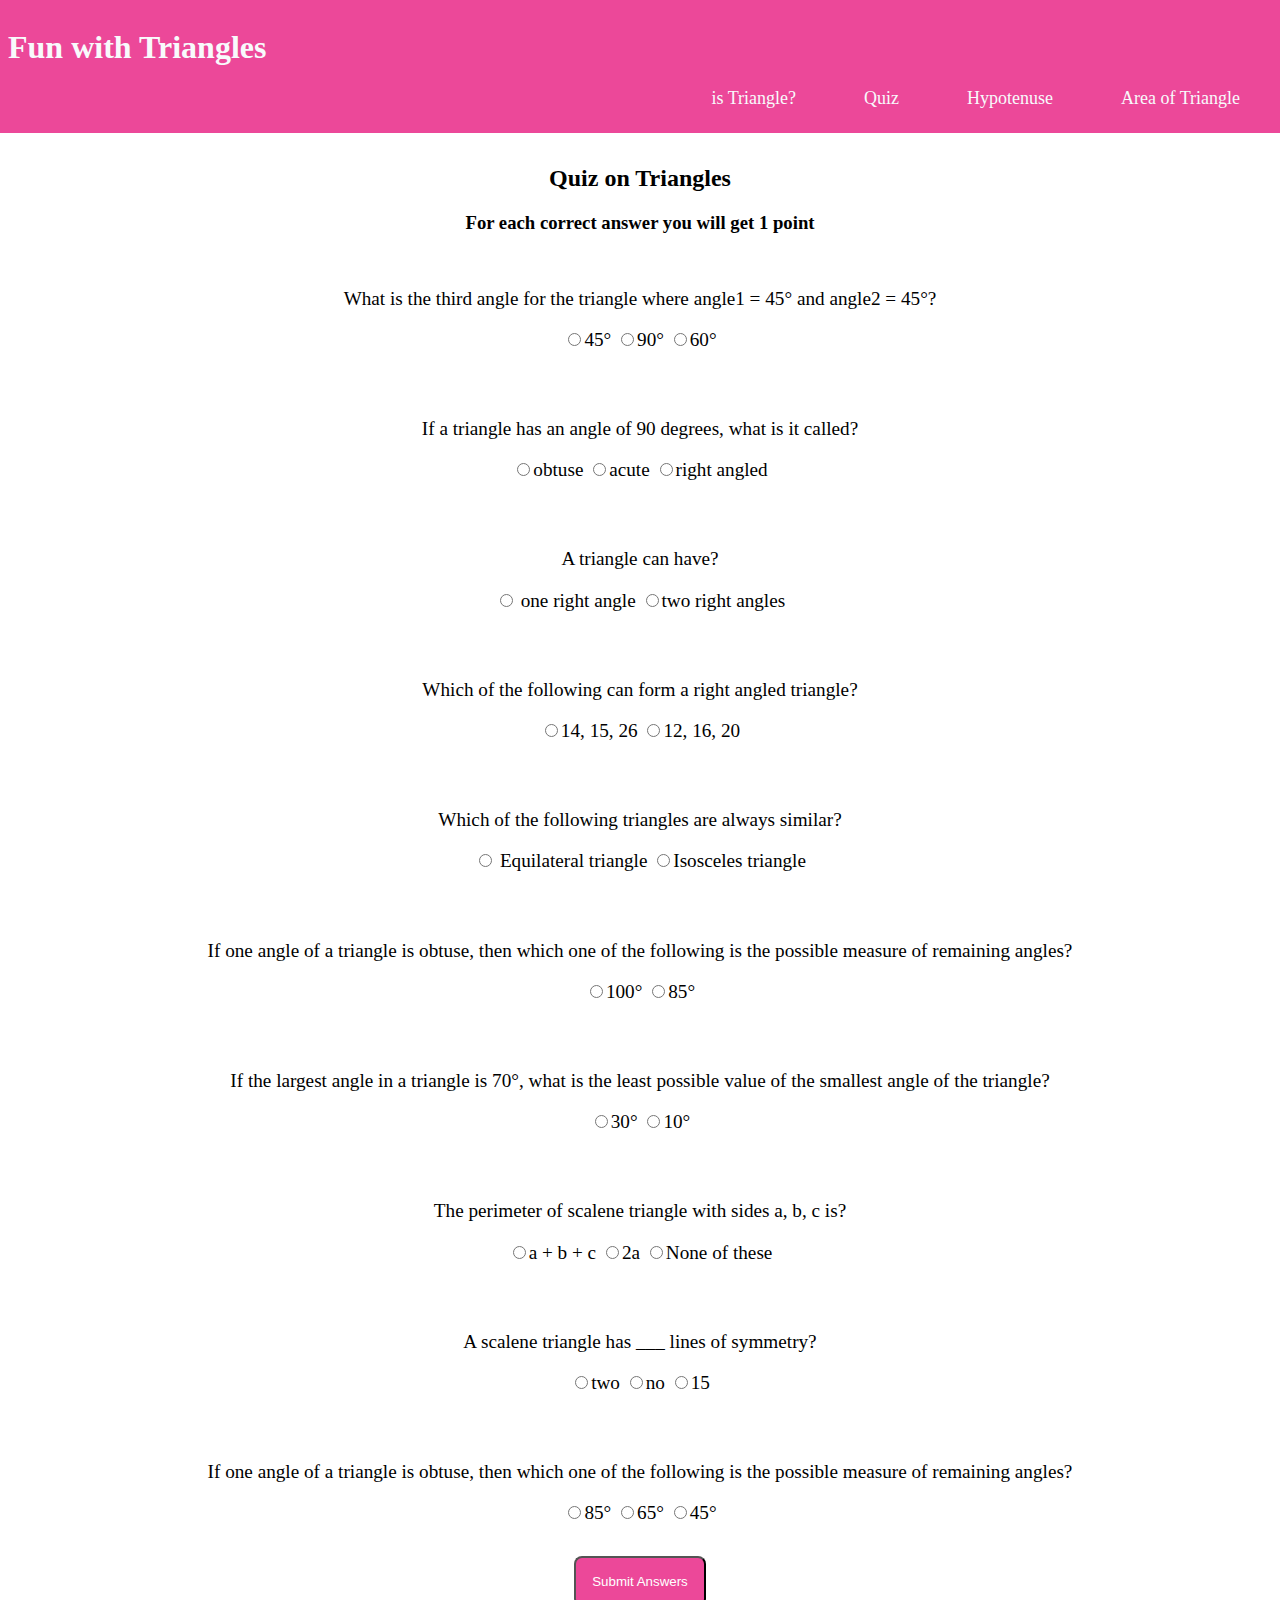
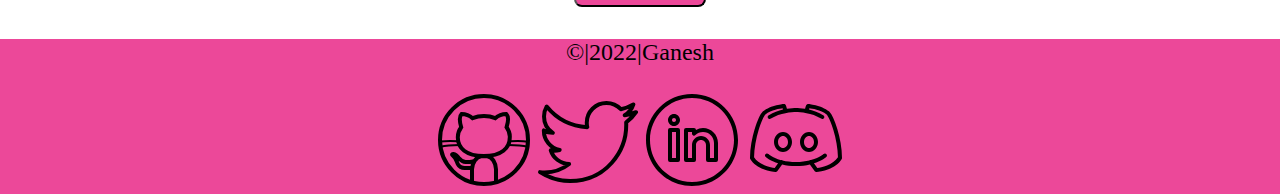
<file: index.html>
<!DOCTYPE html>
<html lang="en">
  <head>
    <meta charset="UTF-8" />
    <meta http-equiv="X-UA-Compatible" content="IE=edge" />
    <meta name="viewport" content="width=device-width, initial-scale=1.0" />
    <title>Document</title>
    <link rel="stylesheet" href="./css/style.css">
  </head>
  <body>
    <header>
      <nav class="navigation">
        <h1 class="navbrand">Fun with Triangles</h1>
        <ul class="nav-list">
          <li><a class="list" href="isTriangle.html">is Triangle?</a></li>
          <li><a class="list" href="">Quiz</a></li>
          <li><a class="list" href="hypotenuse.html">Hypotenuse</a></li>
          <li><a class="list" href="areaoftriangle.html">Area of Triangle</a></li>
        </ul>
      </nav>
    </header>
    <main class="quiz-main">
      <h2> Quiz on Triangles</h2>
      <h3>For each correct answer you will get 1 point</h3>
    <form class="quiz-form">
     
      <div class="question-container">
        <p>
          What is the third angle for the triangle where angle1 = 45° and angle2
          = 45°?
        </p>

        <label><input type="radio" id="option1" name="question1" value="45°"/>45°</label>

        <label><input type="radio" id="option1" name="question1" value="90°"/>90°</label>

        <label><input type="radio" id="option1" name="question1" value="60°"/>60°</label>

        
      </div>

      <div class="question-container">
        <p>
          If a triangle has an angle of 90 degrees, what is it called?
        </p>

        <label><input type="radio" id="option2" name="question2" value="obtuse"/>obtuse</label>

        <label><input type="radio" id="option2" name="question2" value="acute"/>acute</label>

        <label><input type="radio" id="option2" name="question2" value="right angled"/>right angled</label>

      </div>
      

      <div class="question-container">
        <p>
          A triangle can have?
        </p>

        <label><input type="radio" id="option3" name="question3" value="one right angle"/> one right angle</label>

        <label><input type="radio" id="option3" name="question3" value="two right angles"/>two right angles</label>

      </div>

      <div class="question-container">
        <p>
          Which of the following can form a right angled triangle?
        </p>

        <label><input type="radio" id="option4" name="question4" value="14, 15, 26"/>14, 15, 26</label>

        <label><input type="radio" id="option4" name="question4" value="12, 16, 20"/>12, 16, 20</label>

      </div>

      <div class="question-container">
        <p>
          Which of the following triangles are always similar?
        </p>

        <label><input type="radio" id="option5" name="question5" value="Equilateral triangle"/> Equilateral triangle</label>

        <label><input type="radio" id="option5" name="question5" value="Isosceles triangle"/>Isosceles triangle</label>

      </div>

      <div class="question-container">
        <p>
          If one angle of a triangle is obtuse, then which one of the following is the possible measure of remaining angles?
        </p>

        <label><input type="radio" id="option6" name="question6" value="100°"/>100°</label>

        <label><input type="radio" id="option6" name="question6" value="85°"/>85°</label>

      </div>
      <div class="question-container">
        <p>
          If the largest angle in a triangle is 70°, what is the least possible value of the smallest angle of the triangle?
        </p>

        <label><input type="radio" id="option7" name="question7" value="30°"/>30°</label>

        <label><input type="radio" id="option7" name="question7" value="10°"/>10°</label>

      </div>
      <div class="question-container">
        <p>
          The perimeter of scalene triangle with sides a, b, c is?
        </p>

        <label><input type="radio" id="option8" name="question8" value="a + b + c"/>a + b + c</label>

        <label><input type="radio" id="option8" name="question8" value="2a"/>2a </label>

        <label><input type="radio" id="option8" name="question8" value="None of these"/>None of these</label>

      </div>

      <div class="question-container">
        <p>
          A scalene triangle has ___ lines of symmetry?
        </p>

        <label><input type="radio" id="option9" name="question9" value="two"/>two</label>

        <label><input type="radio" id="option9" name="question9" value="no"/>no</label>

        <label><input type="radio" id="option9" name="question9" value="15"/>15</label>

      </div>

      <div class="question-container">
        <p>
          If one angle of a triangle is obtuse, then which one of the following is the possible measure of remaining angles?
        </p>

        <label><input type="radio" id="option10" name="question10" value="85° "/>85°</label>

        <label><input type="radio" id="option10" name="question10" value="65°"/>65°</label>

        <label><input type="radio" id="option10" name="question10" value="45°"/>45°</label>

      </div>
      
      
    </form>
    <button type="button" id="btn-submit">Submit Answers</button>

      <div id="output"></div>
  </main>
  <footer class="footer">
    <p>&#169;|2022|Ganesh</p>
    <ul class="list-unordered">
      <li>
        <a  class="links" href="https://github.com/ganeshsadhashivam"><img  id="github" src="./images/github.svg" alt="github-logo"></a>
      </li>
      <li>
        <a  class="links" href="https://twitter.com/WhenTheyNeedYou"><img src="./images/twitterr.svg" alt="twitter-logo"></a>
      </li>
      <li>
        <a  class="links" href="https://www.linkedin.com/in/ganesh-sadhashivam-5029b3246/"><img src="./images/linkedin.svg" alt="linkedin-logo"></a>
      </li>
      <li>
        <a  class="links" href="https://discord.com/channels/@me"><img src="./images/discord.svg" alt="discord-logo"></a>
      </li>
    </ul>
  </footer>
  <script src="./js/index.js"></script>
   
  </body>
</html>
</file>
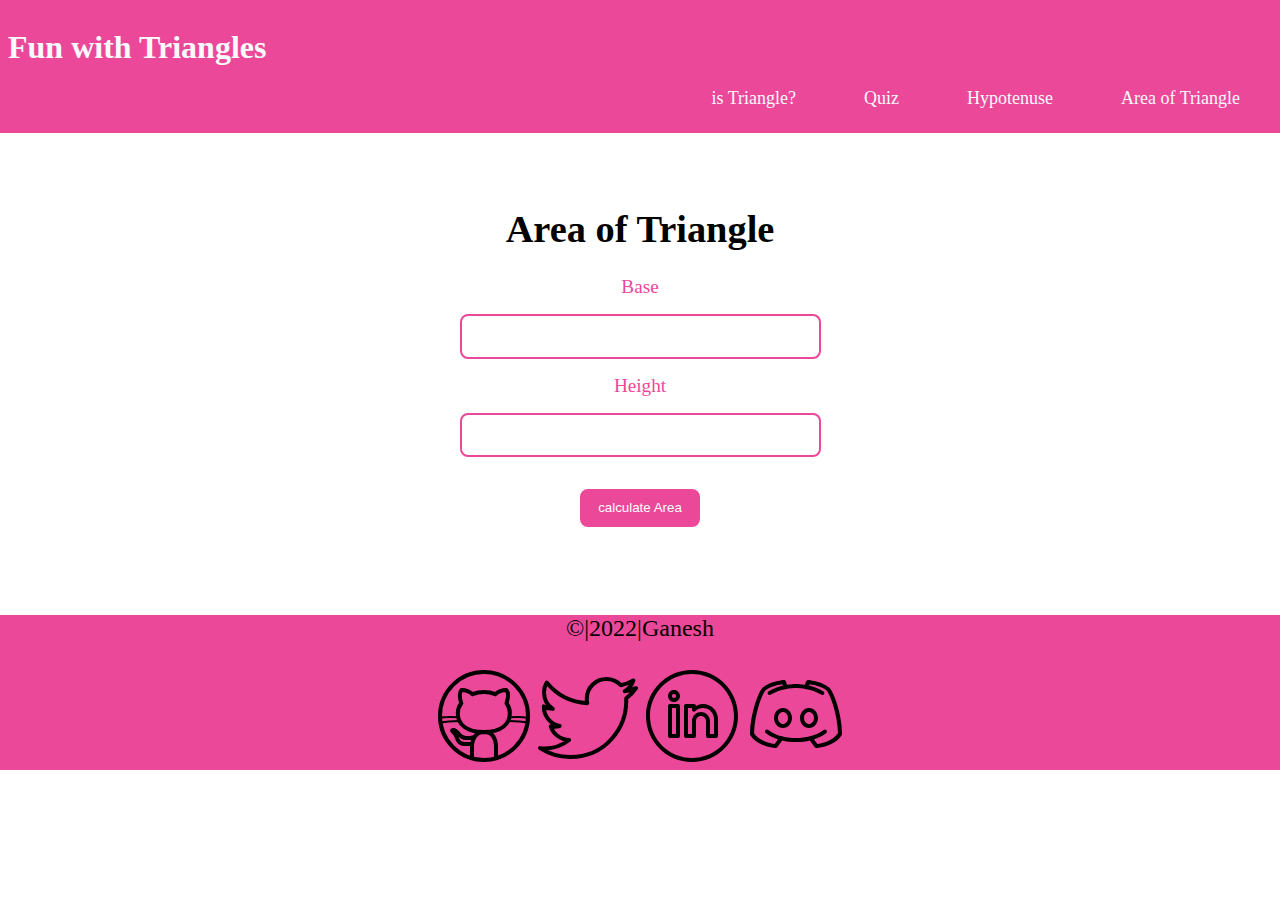
<file: areaoftriangle.html>
<!DOCTYPE html>
<html lang="en">
<head>
    <meta charset="UTF-8">
    <meta http-equiv="X-UA-Compatible" content="IE=edge">
    <meta name="viewport" content="width=device-width, initial-scale=1.0">
    <title>Document</title>
    <link rel="stylesheet" href="./css/style.css">
</head>
<body>
    <header>
        <nav class="navigation">
          <h1 class="navbrand">Fun with Triangles</h1>
          <ul class="nav-list">
            <li><a class="list" href="isTriangle.html">is Triangle?</a></li>
            <li><a class="list" href="index.html">Quiz</a></li>
            <li><a class="list" href="hypotenuse.html">Hypotenuse</a></li>
            <li><a class="list" href="areaoftriangle.html">Area of Triangle</a></li>
          </ul>
        </nav>
      </header>
    <main class="quiz-main">
    <div class="question-container">
    <h1>Area of Triangle</h1>

    <label class="area-of-tri">Base</label>
    <input type="number" class="base-input"/>

    <label class="area-of-tri">Height</label>
    <input type="number" class="base-input"/>

    <button id="area-btn">calculate Area</button>
    
    <div id="output"></div>
  </div>
    </main>

    
    <footer class="footer">
        <p>&#169;|2022|Ganesh</p>
        <ul class="list-unordered">
          <li>
            <a  class="links" href="https://github.com/ganeshsadhashivam"><img  id="github" src="./images/github.svg" alt="github-logo"></a>
          </li>
          <li>
            <a  class="links" href="https://twitter.com/WhenTheyNeedYou"><img src="./images/twitterr.svg" alt="twitter-logo"></a>
          </li>
          <li>
            <a  class="links" href="https://www.linkedin.com/in/ganesh-sadhashivam-5029b3246/"><img src="./images/linkedin.svg" alt="linkedin-logo"></a>
          </li>
          <li>
            <a  class="links" href="https://discord.com/channels/@me"><img src="./images/discord.svg" alt="discord-logo"></a>
          </li>
        </ul>
      </footer>
      <script src="./js/areaofTriangle.js"></script>
</body>
</html>
</file>
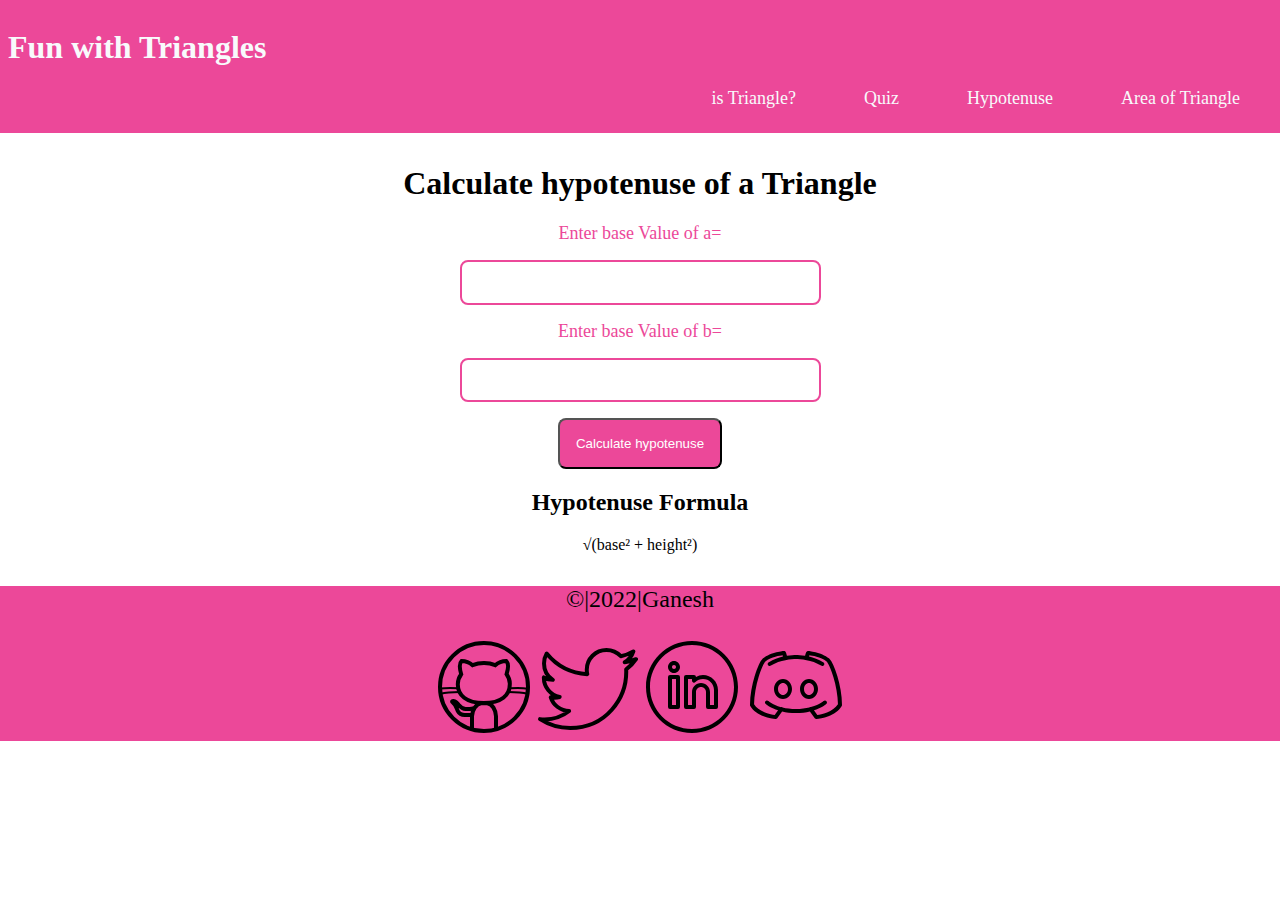
<file: hypotenuse.html>
<!DOCTYPE html>
<html lang="en">
<head>
    <meta charset="UTF-8">
    <meta http-equiv="X-UA-Compatible" content="IE=edge">
    <meta name="viewport" content="width=device-width, initial-scale=1.0">
    <title>Document</title>
    <link rel="stylesheet" href="./css/style.css">
</head>
<body>
    <header>
        <nav class="navigation">
          <h1 class="navbrand">Fun with Triangles</h1>
          <ul class="nav-list">
            <li><a class="list" href="isTriangle.html">is Triangle?</a></li>
            <li><a class="list" href="index.html">Quiz</a></li>
            <li><a class="list" href="hypotenuse.html">Hypotenuse</a></li>
            <li><a class="list" href="areaoftriangle.html">Area of Triangle</a></li>
          </ul>
        </nav>
      </header>
    <main class="quiz-main">
     
        <h1>Calculate hypotenuse of a Triangle</h1>
        <label for="side-input" class="hypo-label">Enter base Value of a=</label>
        <input type="number" class="side-input"/>

        <label for="side-input" class="hypo-label">Enter base Value of b=</label>
        <input type="number" class="side-input"/>

        <button id="hypotenuse-btn">Calculate hypotenuse</button>

        <h2>Hypotenuse Formula</h2>
        <p>√(base² + height²)</p>
      
      
        <div id="output"></div>
      
    </main>
       <footer class="footer">
        <p>&#169;|2022|Ganesh</p>
        <ul class="list-unordered">
          <li>
            <a  class="links" href="https://github.com/ganeshsadhashivam"><img  id="github" src="./images/github.svg" alt="github-logo"></a>
          </li>
          <li>
            <a  class="links" href="https://twitter.com/WhenTheyNeedYou"><img src="./images/twitterr.svg" alt="twitter-logo"></a>
          </li>
          <li>
            <a  class="links" href="https://www.linkedin.com/in/ganesh-sadhashivam-5029b3246/"><img src="./images/linkedin.svg" alt="linkedin-logo"></a>
          </li>
          <li>
            <a  class="links" href="https://discord.com/channels/@me"><img src="./images/discord.svg" alt="discord-logo"></a>
          </li>
        </ul>
      </footer>
    <script src="./js/hypotenuse.js"></script>

</body>
</html>
</file>
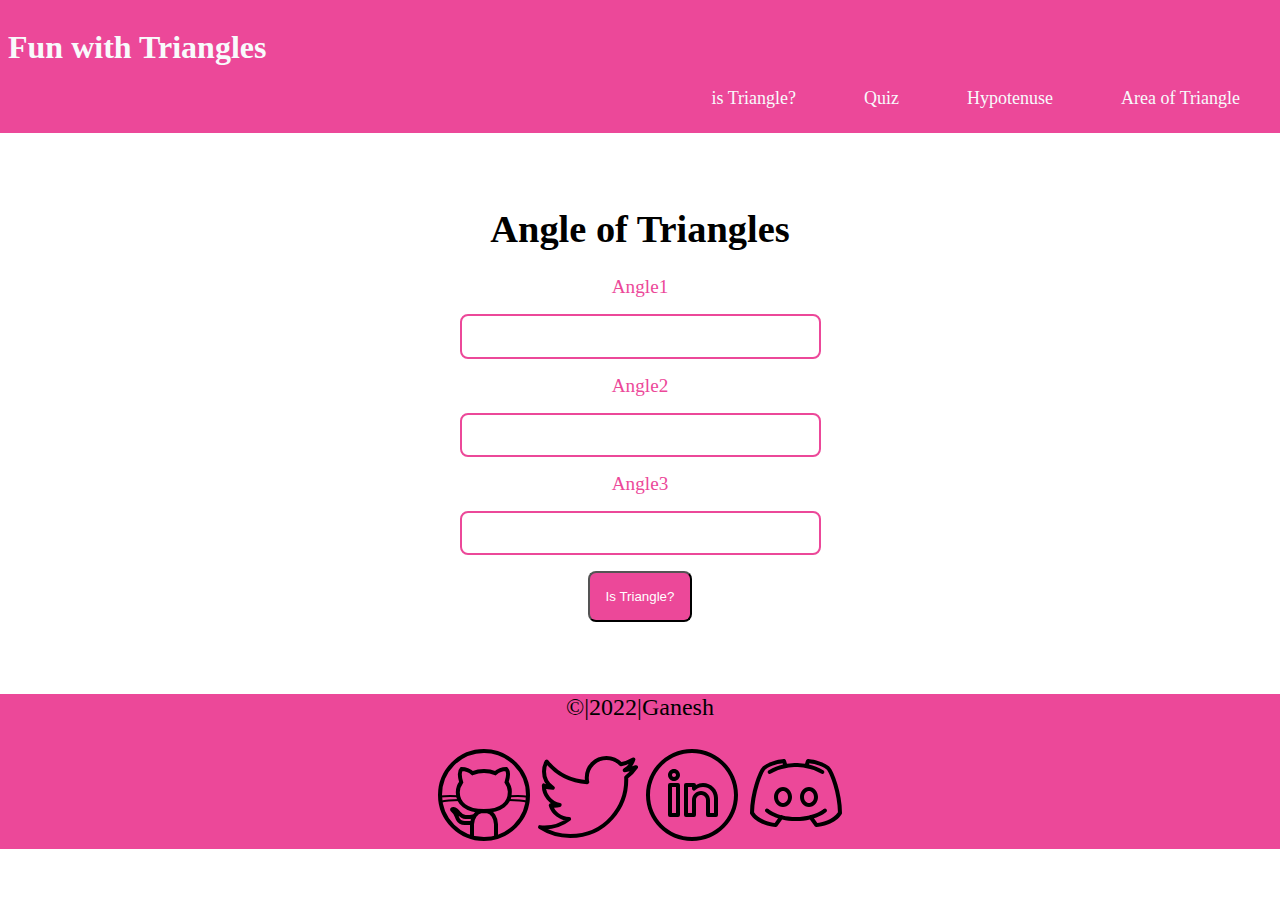
<file: isTriangle.html>
<!DOCTYPE html>
<html lang="en">
  <head>
    <meta charset="UTF-8" />
    <meta http-equiv="X-UA-Compatible" content="IE=edge" />
    <meta name="viewport" content="width=device-width, initial-scale=1.0" />
    <title>Document</title>
    <link rel="stylesheet" href="./css/style.css">
  </head>
  <body>
    <header>
      <nav class="navigation">
        <h1 class="navbrand">Fun with Triangles</h1>
        <ul class="nav-list">
          <li><a class="list" href="isTriangle.html">is Triangle?</a></li>
          <li><a class="list" href="index.html">Quiz</a></li>
          <li><a class="list" href="hypotenuse.html">Hypotenuse</a></li>
          <li><a class="list" href="areaoftriangle.html">Area of Triangle</a></li>
        </ul>
      </nav>
    </header>
    <main class="quiz-main">
    <div class="question-container">
      <h1>Angle of Triangles</h1>
      <label for="angel1" id="tri-label">Angle1</label>
      <input type="number" class="input-text" id="angle1" />

      <label for="angel2" id="tri-label">Angle2</label>
      <input type="number" class="input-text" id="angle2" />

      <label for="angel3" id="tri-label">Angle3</label>
      <input type="number" class="input-text" id="angle3" />

      <button type="button" id="button">Is Triangle?</button>

      <div id="output"></div>
    
    </div>
    </main>
    <footer class="footer">
        <p>&#169;|2022|Ganesh</p>
        <ul class="list-unordered">
          <li>
            <a  class="links" href="https://github.com/ganeshsadhashivam"><img  id="github" src="./images/github.svg" alt="github-logo"></a>
          </li>
          <li>
            <a  class="links" href="https://twitter.com/WhenTheyNeedYou"><img src="./images/twitterr.svg" alt="twitter-logo"></a>
          </li>
          <li>
            <a  class="links" href="https://www.linkedin.com/in/ganesh-sadhashivam-5029b3246/"><img src="./images/linkedin.svg" alt="linkedin-logo"></a>
          </li>
          <li>
            <a  class="links" href="https://discord.com/channels/@me"><img src="./images/discord.svg" alt="discord-logo"></a>
          </li>
        </ul>
      </footer>
      <script src="./js/App.js"></script>
  </body>
</html>
</file>
<file: css/style.css>
body {

    margin: 0 auto;
}

:root {
    --primary-color: #ec4899;
    --white-color: #f8fafc;
}

.navigation {
    background-color: var(--primary-color);
    color: var(--white-color);
    padding: 0.5rem;


}

.navigation .navbrand {
    /* padding-left: 0.6rem;*/
    font-weight: bold;
}


.nav-list {

    list-style-type: none;

}

.nav-list li {
    display: inline;
    padding: 0rem 2rem;

}

.nav-list li a {
    text-decoration: none;
    color: var(--white-color);
    font-size: large;
}

.nav-list {
    text-align: right;

    /*max-width: 0.6rem 1rem;*/
}

.quiz-main {
    margin: 2rem auto;
    text-align: center;
}

.question-container {
    margin: 1rem;
    padding: 1rem;

    font-size: larger;
}

#btn-submit {
    padding: 1rem;
    border-radius: 0.5rem;
    background-color: #ec4899;
    color: white;
}


.list-unordered {
    list-style-type: none;
    text-align: center;
    margin-bottom: 0;
    padding-left: 0;
}

.list-unordered li {
    display: inline;

}

footer {

    background-color: #ec4899;
}

footer p {
    text-align: center;
    font-size: x-large;
}

#output {
    font-size: x-large;
    margin: 1.5rem;
}

#angle1,
#angle2,
#angle3 {

    font-size: large;
    display: block;
    padding: 0.6rem 1rem;
    margin: 1rem auto;
    border: 2px solid #ec4899;
    border-radius: 0.5rem;
    width: 100%;
    max-width: 325px;
}

#tri-label {
    color: #ec4899;
}

#button {
    background-color: #ec4899;
    color: white;
    padding: 1rem;
    border-radius: 0.5rem;
}


/*for hypotenuse page*/
.side-input,
.base-input {
    font-size: large;
    display: block;
    padding: 0.6rem 1rem;
    margin: 1rem auto;
    border: 2px solid #ec4899;
    border-radius: 0.5rem;
    width: 100%;
    max-width: 325px;
}

.hypo-label {
    color: #ec4899;
    text-align: center;
    font-size: large;
}

#hypotenuse-btn {
    background-color: #ec4899;
    color: white;
    padding: 1rem;
    border-radius: 0.5rem;


}


.area-of-tri {
    display: block;
    color: #ec4899;
}

#area-btn {
    padding: 0.6rem 1rem;
    margin: 1rem auto;
    border: 2px solid #ec4899;
    border-radius: 0.5rem;
    background-color: #ec4899;
    color: white;


}
</file>
